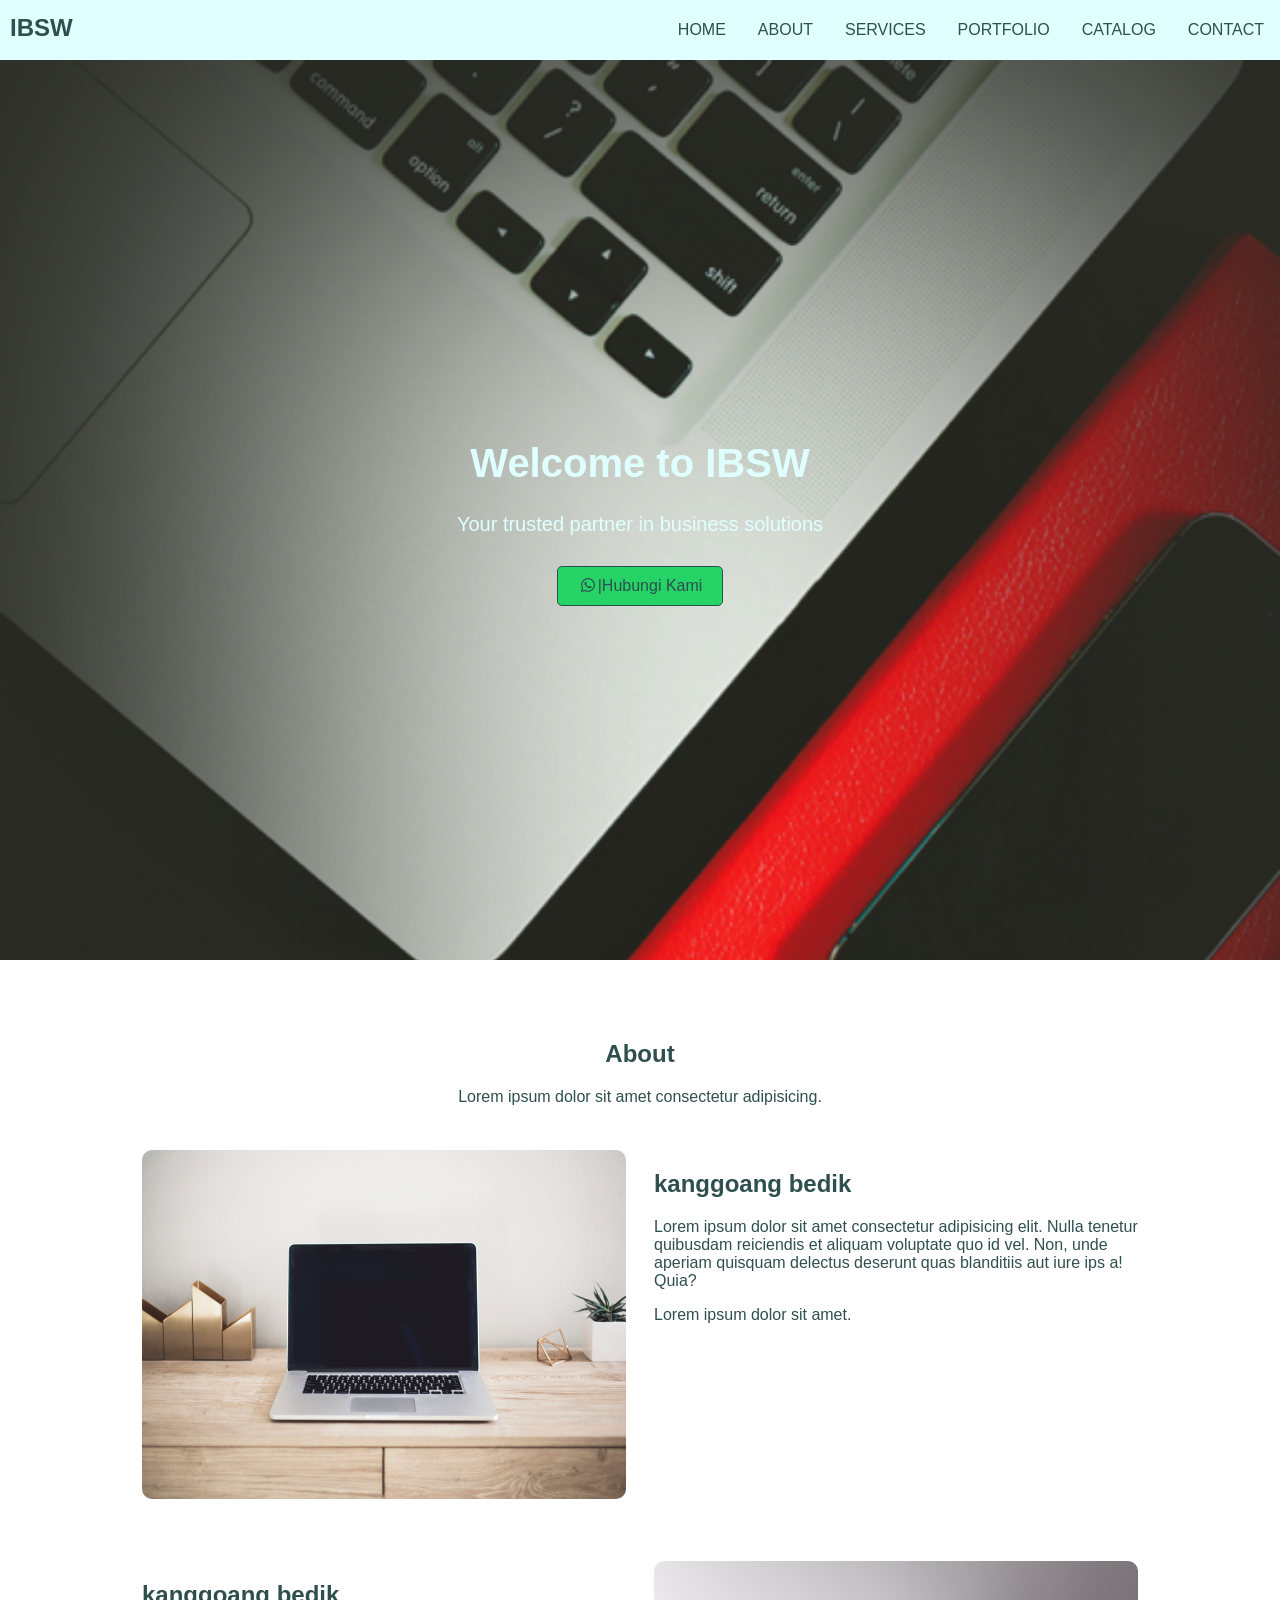
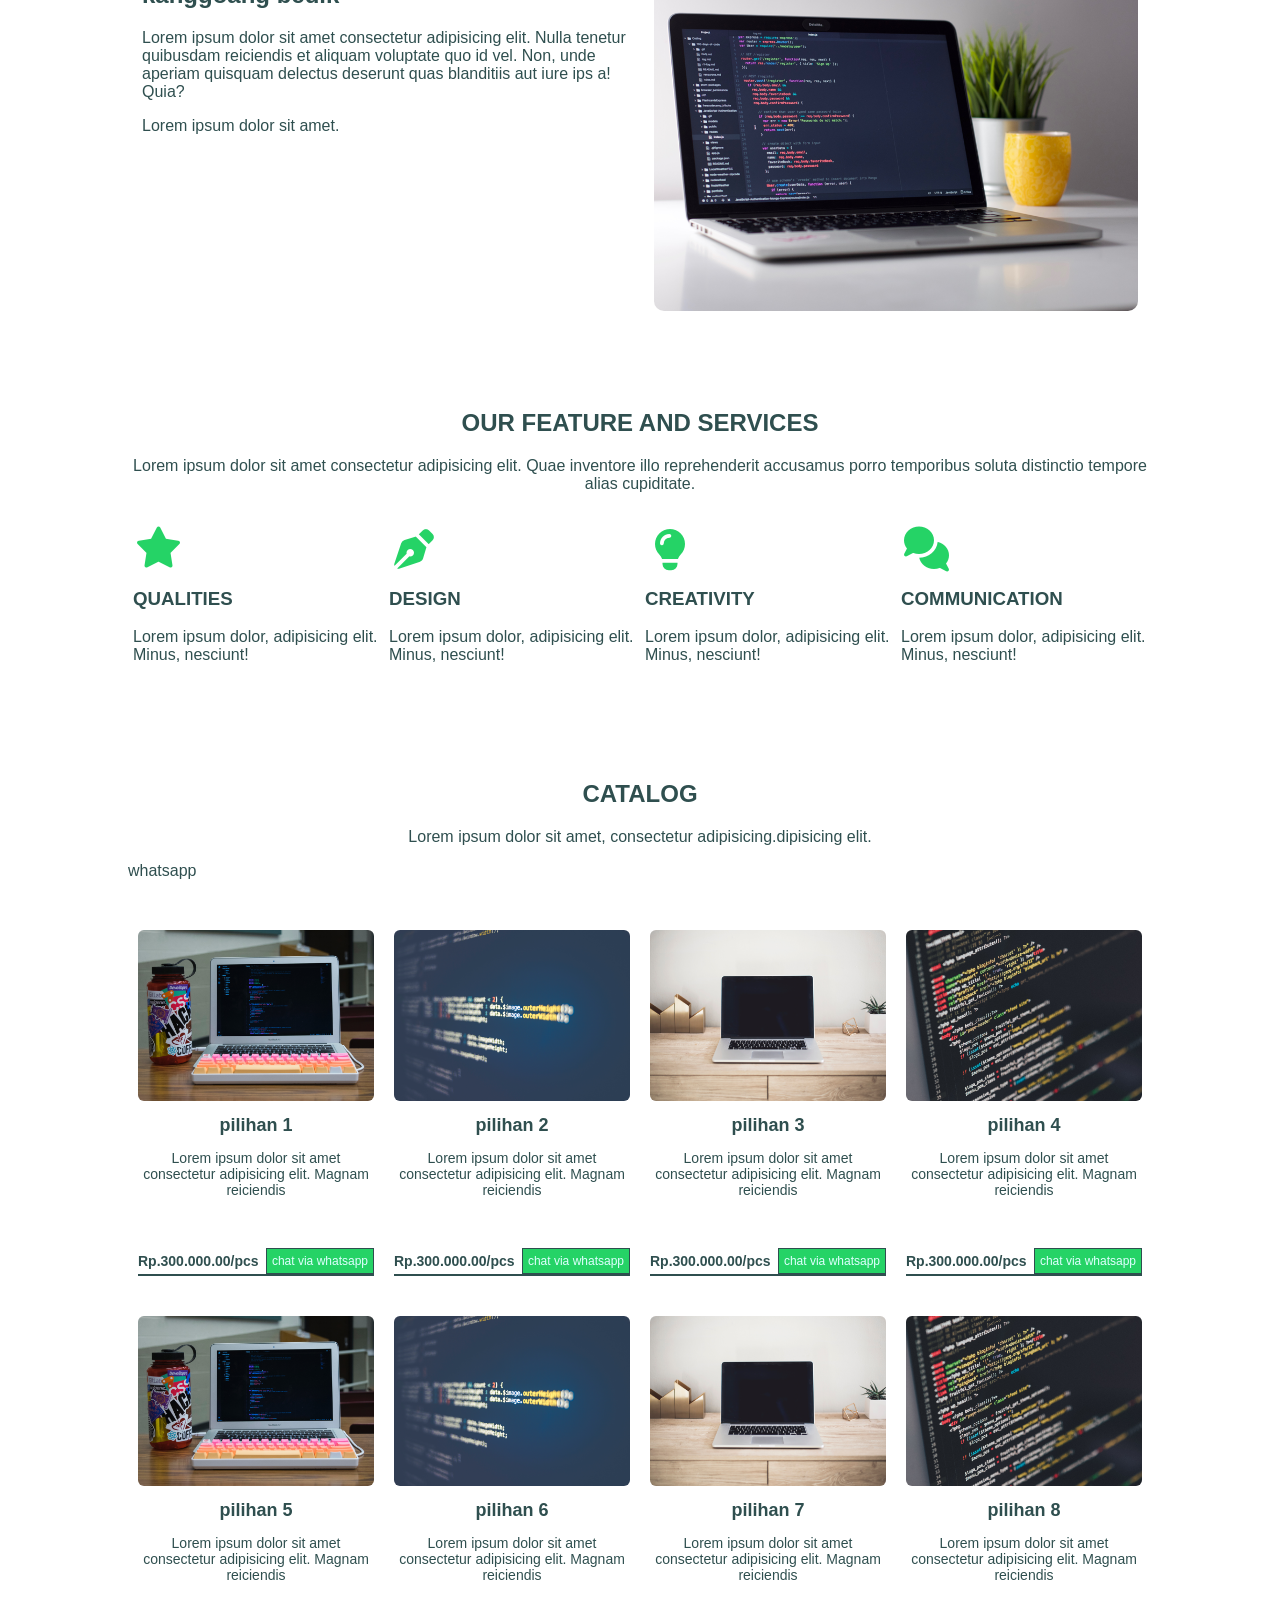
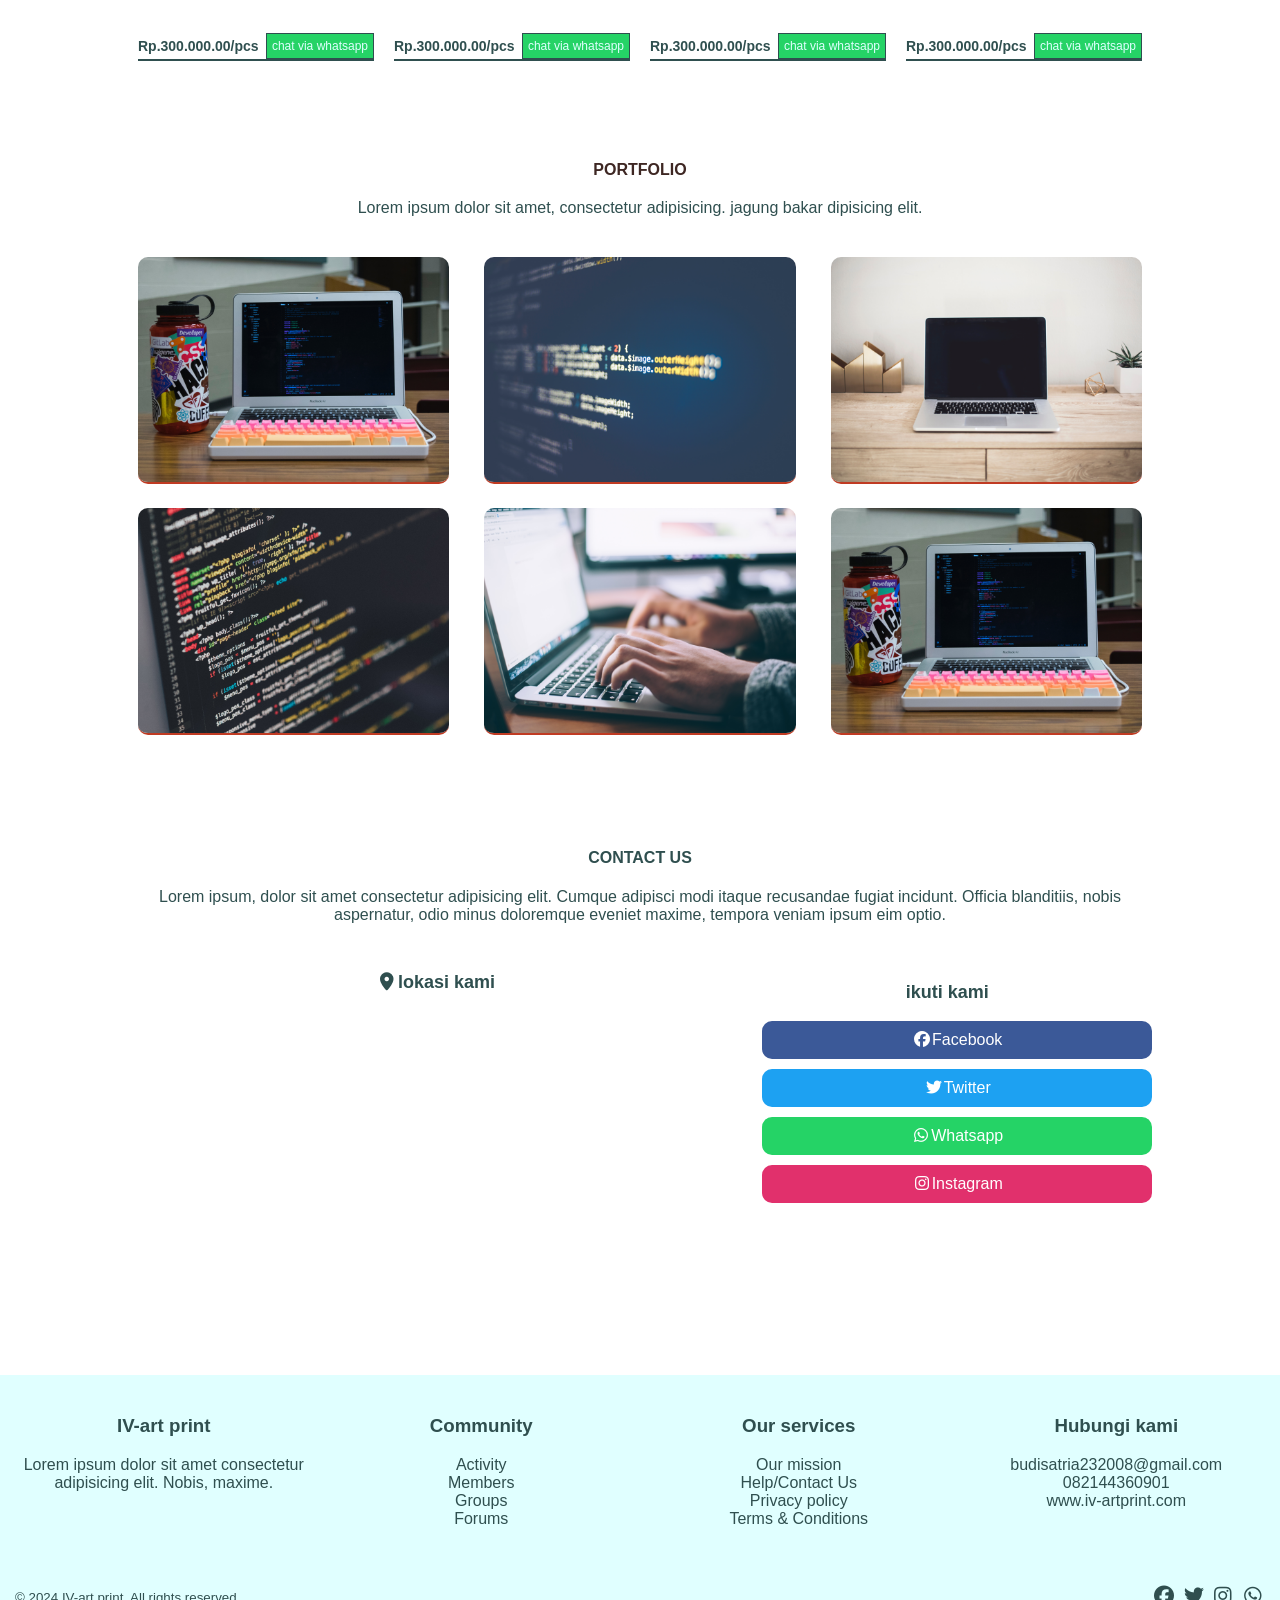
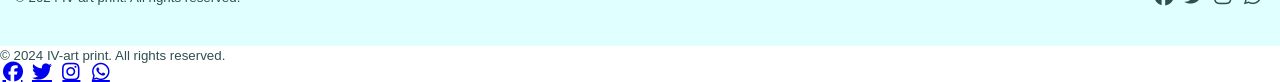
<file: Index.html.html>
<!DOCTYPE html>
<html lang="en">
<head>
    <meta charset="UTF-8">
    <meta name="viewport" content="width=device-width, initial-scale=1.0">
    <title>IBSW</title>
    <link rel="stylesheet" href="css/style.css">
    <link rel="stylesheet" href="font awesome/css/all.min.css">
</head>
<body>
    <!--navigasi-->
    <div id="nav-container">
        <div class="nav-flex">
            <label for="hamburger">&#9776;</label>
            <input type="checkbox" id="hamburger" />
            <div class="nav-brand">
                <h2>IBSW</h2>
            </div>
            <nav> 
                <ul>
                    <li><a href="#">Home</a></li>
                    <li><a href="#">About</a></li>
                    <li><a href="#">Services</a></li>
                    <li><a href="#">Portfolio</a></li>
                    <li><a href="#">Catalog</a></li>
                    <li><a href="#">Contact</a></li>
                </ul>
            </nav>
        </div>
    </div>
    <!-- image -->
     <div id="hero-container">
        <div class="text">
                <h1>Welcome to IBSW</h1>
                <p>Your trusted partner in business solutions</p>
                <a href="https://wa.me/6282144361091" class="button"> <i class="fab fa-whatsapp"></i>|Hubungi Kami</a>
        </div>
     </div>
     <main>
        <section id="about">
            <h1>About</h1>
            <p class="about-deskripsi">Lorem ipsum dolor sit amet consectetur adipisicing.</p>
            <div class="about-flex">
                <div class="about-image">
                    <img src="image/gambar1.png" alt="">
                </div>
                <div class="about-text">
                    <h2>kanggoang bedik</h2>
                    <p>Lorem ipsum dolor sit amet consectetur adipisicing elit. Nulla tenetur quibusdam reiciendis et aliquam voluptate quo id vel. Non, unde aperiam quisquam delectus deserunt quas blanditiis aut iure ips
                        a! Quia?</p>
                    <p>Lorem ipsum dolor sit amet.</p>
                </div>
            </div>
            <div class="about-flex">
                <div class="about-text">
                    <h2>kanggoang bedik</h2>
                    <p>Lorem ipsum dolor sit amet consectetur adipisicing elit. Nulla tenetur quibusdam reiciendis et aliquam voluptate quo id vel. Non, unde aperiam quisquam delectus deserunt quas blanditiis aut iure ips
                        a! Quia?</p>
                    <p>Lorem ipsum dolor sit amet.</p>
            </div>
                <div class="about-image">
                    <img src="image/gambar2.png" alt="">
                </div>
        </section>
        <!-- servis -->
         <section id="services">
            <h1>OUR FEATURE AND SERVICES</h1>
            <P class="services-deskripsi">
                Lorem ipsum dolor sit amet consectetur adipisicing elit. Quae inventore illo reprehenderit accusamus porro temporibus soluta distinctio tempore alias cupiditate.
            </P>
            <div class="services-flex">
                <div class="services-items">
                    <i class="fas fa-star fa-3x"></i>
                    <h3>QUALITIES</h3>
                    <P>Lorem ipsum dolor, adipisicing elit. Minus, nesciunt!</P>
                </div><div class="services-items">
                    <i class="fas fa-pen-nib fa-3x"></i>
                    <h3>DESIGN</h3>
                    <P>Lorem ipsum dolor, adipisicing elit. Minus, nesciunt!</P>
                </div>
                <div class="services-items">
                    <i class="fas fa-lightbulb fa-3x"></i>
                    <h3>CREATIVITY</h3>
                    <P>Lorem ipsum dolor, adipisicing elit. Minus, nesciunt!</P>
                </div>
                <div class="services-items">
                    <i class="fas fa-comments fa-3x"></i>
                    <h3>COMMUNICATION</h3>
                    <P>Lorem ipsum dolor, adipisicing elit. Minus, nesciunt!</P>
                </div>
            </div>
            </section>
        
            <section id="catalog"> 
                <h1>CATALOG</h1>
                <P class="catalog-deskripsi">Lorem ipsum dolor sit amet, consectetur adipisicing.dipisicing elit.</P>
             whatsapp<div class="catalog-flex">
                 <div class="catalog-items">
                     <img src="image/1.png" alt="q1">
                
                     <h3>pilihan 1</h3>
                     <p>Lorem ipsum dolor sit amet consectetur adipisicing elit. Magnam reiciendis</p>
                     <div class="price-chat-container">
                         <div class="price-harga">
                             <span>Rp.300.000.00/pcs</span>
                         </div>
                         <div class="chat-button">
                             <a href="https://wa.me/6282144361091?text=selamat datang ada yang bisa saya bantu." target="_blank">
                             <button>chat via whatsapp</button>
                             </a>
                         </div>
                     </div>
                </div>
                <div class="catalog-items">
                     <img src="image/2.png" alt="q1">
                
                     <h3>pilihan 2</h3>
                     <p>Lorem ipsum dolor sit amet consectetur adipisicing elit. Magnam reiciendis</p>
                     <div class="price-chat-container">
                         <div class="price-harga">
                             <span>Rp.300.000.00/pcs</span>
                         </div>
                         <div class="chat-button">
                             <a href="https://wa.me/6282144361091?text=selamat datang ada yang bisa saya bantu." target="_blank">
                             <button>chat via whatsapp</button>
                             </a>
                         </div>
                     </div>
                </div>
                <div class="catalog-items">
                     <img src="image/3.png" alt="q1">
                
                     <h3>pilihan 3</h3>
                     <p>Lorem ipsum dolor sit amet consectetur adipisicing elit. Magnam reiciendis</p>
                     <div class="price-chat-container">
                         <div class="price-harga">
                             <span>Rp.300.000.00/pcs</span>
                         </div>
                         <div class="chat-button">
                             <a href="https://wa.me/6282144361091?text=selamat datang ada yang bisa saya bantu." target="_blank">
                             <button>chat via whatsapp</button>
                             </a>
                         </div>
                     </div>
                </div><div class="catalog-items">
                     <img src="image/4.png" alt="q1">
                
                     <h3>pilihan 4</h3>
                     <p>Lorem ipsum dolor sit amet consectetur adipisicing elit. Magnam reiciendis </p>
                     <div class="price-chat-container">
                         <div class="price-harga">
                             <span>Rp.300.000.00/pcs</span>
                         </div>
                         <div class="chat-button">
                             <a href="https://wa.me/6282144361091?text=selamat datang ada yang bisa saya bantu." target="_blank">
                             <button>chat via whatsapp</button>
                             </a>
                         </div>
                     </div>
                </div>
                <div class="catalog-items">
                     <img src="image/1.png" alt="q1">
                
                     <h3>pilihan 5</h3>
                     <p>Lorem ipsum dolor sit amet consectetur adipisicing elit. Magnam reiciendis</p>
                     <div class="price-chat-container">
                         <div class="price-harga">
                             <span>Rp.300.000.00/pcs</span>
                         </div>
                         <div class="chat-button">
                             <a href="https://wa.me/6282144361091?text=selamat datang ada yang bisa saya bantu." target="_blank">
                             <button>chat via whatsapp</button>
                             </a>
                         </div>
                     </div>
                </div>
                <div class="catalog-items">
                     <img src="image/2.png" alt="q1">
                
                     <h3>pilihan 6</h3>
                     <p>Lorem ipsum dolor sit amet consectetur adipisicing elit. Magnam reiciendis</p>
                     <div class="price-chat-container">
                         <div class="price-harga">
                             <span>Rp.300.000.00/pcs</span>
                         </div>
                         <div class="chat-button">
                             <a href="https://wa.me/6282144361091?text=selamat datang ada yang bisa saya bantu." target="_blank">
                             <button>chat via whatsapp</button>
                             </a>
                         </div>
                     </div>
                </div>
                <div class="catalog-items">
                     <img src="image/3.png" alt="q1">
                
                     <h3>pilihan 7</h3>
                     <p>Lorem ipsum dolor sit amet consectetur adipisicing elit. Magnam reiciendis </p>
                     <div class="price-chat-container">
                         <div class="price-harga">
                             <span>Rp.300.000.00/pcs</span>
                         </div>
                         <div class="chat-button">
                             <a href="https://wa.me/6282144361091?text=selamat datang ada yang bisa saya bantu." target="_blank">
                             <button>chat via whatsapp</button>
                             </a>
                         </div>
                     </div>
                </div>
                <div class="catalog-items">
                     <img src="image/4.png" alt="q1">
                
                     <h3>pilihan 8</h3>
                     <p>Lorem ipsum dolor sit amet consectetur adipisicing elit. Magnam reiciendis</p>
                     <div class="price-chat-container">
                         <div class="price-harga">
                             <span>Rp.300.000.00/pcs</span>
                         </div>
                         <div class="chat-button">
                             <a href="https://wa.me/6282144361091?text=selamat datang ada yang bisa saya bantu." target="_blank">
                             <button>chat via whatsapp</button>
                             </a>
                         </div>
                     </div>
                </div>
            </div>
             <section> 
                <!-- portfolio -->
             <section id="portfolio">
                <h1>PORTFOLIO</h1>
                <P class="portfolio-deskripsi">Lorem ipsum dolor sit amet, consectetur adipisicing. jagung bakar dipisicing elit.</P>
                <div class="portfolio-flex">
                    <div class="portfolio-items">
                        <img src="image/1.png" alt="p1">
                    </div>
                    <div class="portfolio-items">
                        <img src="image/2.png" alt="p2">
                    </div>
                    <div class="portfolio-items">
                        <img src="image/3.png" alt="p3">
                    </div>
                    <div class="portfolio-items">
                        <img src="image/4.png" alt="p4">
                    </div>
                    <div class="portfolio-items">
                        <img src="image/5.png" alt="p5">
                    </div>
                    <div class="portfolio-items">
                        <img src="image/1.png" alt="p6">
                    </div>
                </div>
             </section>
             <section id="contact">
                <h1>CONTACT US</h1>
                <p class="contact-deskripsi">Lorem ipsum, dolor sit amet consectetur adipisicing elit. Cumque adipisci modi itaque recusandae fugiat incidunt. Officia blanditiis, nobis aspernatur, odio minus doloremque eveniet maxime, tempora veniam ipsum eim  optio.</p>
                 <div class="contact-flex">
                    <div class="map">
                    <h3><i class="fa-solid fa-location-dot"></i>lokasi kami</h3>
                    <iframe src="https://www.google.com/maps/embed?
                    pb=!1m18!1m12!1m3!1d3948.8326283864335!2d115.3850465!3d-8.
                    219581099999992!2m3!1f0!2f0!3f0!3m2!1i1024!2i768!4f13.
                    1!3m3!1m2!1s0x2dd1f1647c748c25%3A0xbca1ed7be4b5421a!2sSuastika%20Bal
                    aba!5e0!3m2!1sid!2sid!4v1765877852335!5m2!1sid!2sid" width="100%" 
                    height="300" style="border:0;" allowfullscreen="" loading="lazy" referrerpolicy="no-referrer-when-downgrade"></iframe>
                    </div>
                    <div class="social-media">
                    <h3>ikuti kami</h3>
                    <a href="#" target="_blank" class="social-icon facebook"
                    > <i class="fab fa-facebook"></i
                        >Facebook </a>
                    <a href="#" target="_blank" class="social-icon twitter"
                    > <i class="fab fa-twitter"></i
                        >Twitter </a>
                    <a href="#" target="_blank" class="social-icon whatsapp"
                    > <i class="fab fa-whatsapp"></i
                        >Whatsapp </a>
                    <a href="#" target="_blank" class="social-icon instagram"
                    > <i class="fab fa-instagram"></i
                        >Instagram </a>
                    </div>
                 </div>
                
            </section>
     </main>
     <!-- footer -->
     <footer>
        <div class="footer-container">
            <div class="footer-flex">
                <section>
                    <h3>IV-art print</h3>
                    <p>Lorem ipsum dolor sit amet consectetur adipisicing elit. Nobis, maxime.</p>
                </section>
                <section>
                    <h3>Community</h3>
                    <ul>
                        <li><a href="#">Activity</a></li>
                        <li><a href="#">Members</a></li>
                        <li><a href="#">Groups</a></li>
                        <li><a href="#">Forums</a></li>  
                    </ul>
                </section>
                <section>
                    <h3>Our services</h3>
                    <ul>
                        <li><a href="#">Our mission</a></li>
                        <li><a href="#">Help/Contact Us</a></li>
                        <li><a href="#">Privacy policy</a></li>
                        <li><a href="#">Terms & Conditions</a></li>
                    </ul>
                </section>
                <section>
                    <h3>Hubungi kami</h3>
                    <div>budisatria232008@gmail.com</div>
                    <div>082144360901</div>
                    <div>www.iv-artprint.com</div>
                </section>
            </div>
            <div class="footer-copy-rigth">
                <div>
                <small>&copy; 2024 IV-art print. All rights reserved.</small>
                </div>
                <div>
                <a href="#" class="fab fa-facebook fa-lg"></a>
                <a href="#" class="fab fa-twitter fa-lg"></a>
                <a href="#" class="fab fa-instagram fa-lg"></a>
                <a href="#" class="fab fa-whatsapp fa-lg"></a>
                </div>
                
                
            </div>
        </div>
     </footer>
     <footer>
        <div class="bawah">
            <div class="bawah-flex">
                <div>
                <small>&copy; 2024 IV-art print. All rights reserved.</small>
                </div>
                <div>
                <a href="#" class="fab fa-facebook fa-lg"></a>
                <a href="#" class="fab fa-twitter fa-lg"></a>
                <a href="#" class="fab fa-instagram fa-lg"></a>
                <a href="#" class="fab fa-whatsapp fa-lg"></a>
                </div>
            </div>
        </div>
     </footer>
</body>
</html>
</file>
<file: css/style.css>
:root {
    --peach:#ffdab9;
    --dark: #2f4f4f;
    --cyan:#e0ffff;
    --brown: #3e2723;
    --green:#25d366;
}
* {
    box-sizing: border-box;
}
html, body {
    margin: 0;
    padding: 0;
    font-family: Arial, sans-serif;
    color: var(--dark);
}
#nav-container {
    background-color: var(--cyan);
    position: sticky;
    top: 0;
}

    
.nav-flex {
    display: flex;
    flex-direction: row;
    justify-content: space-between;
    width: 100;
    height: 60px;
}
.nav-flex label, #hamburger {
    display: none;
}
nav ul {
    list-style-type:none;
    display: flex;
    margin: 0;
    padding: 0;
}
nav ul li a {
    display: block;
    color:var(--dark) ;
    padding: 0 16px;
    text-decoration: none;
    text-transform: uppercase;
    line-height:60px;

}
nav ul li a:hover {
    background-color: var(--peach);
    transition: all 0.3s ;
}
.nav-brand h2 {
    margin: 14px 0 0 10px;
    color: var(--dark);
}

#hero-container{ 
    background-image: url(../image/hero.png);
    height: 100vh;
    background-repeat: no-repeat;
    background-size: cover;
    display: flex;
    flex-direction: column;
    justify-content: center;
    align-items: center;
    background-attachment: fixed;
}
.text{
    text-align: center;
    color: var(--cyan);
    font-size: 20px;


}
a.button {
    text-decoration: none;
    color: var(--dark);
    display: inline-block;
    margin-top: 10px;
    background-color: var(--green);
    padding: 10px 20px;
    border-radius: 5px;
    font-size: 16px;
    border: 1px solid var(--dark);

}
a.button:hover {
    background-color: var(--peach);
    color: var(--brown);
    transition: all 0.3s;
    transform: translate(-2px, -4px);
    transition-timing-function: ease-in-out;
    
}

main{
    width: 80%;
    margin: auto;
}
#about h1 {
    color: var(--dark);
    text-align: center;
    margin-top: 80px;
}
#about .about-deskripsi {
    text-align: center;
    color: var(--dark);
}
.about-flex {
    display: flex;
    justify-content: space-between;
    margin: 30px auto;
    width: 100%;
}
.about-image,.about-text {
    width: 50%;
    margin: 14px;
}
.about-image img {
    width: 100%;
    border-radius: 10px;
    object-fit: cover;
}
#services h1 {
    color: var(--dark);
    text-align: center;
    margin-top: 80px;
}
#services .services-deskripsi {
    text-align: center;
    color: var(--dark);
}
.services-flex {
    width: 100%;
    display: flex;
    flex-wrap:wrap;
}
.services-items {
    padding: 20px 5px ;
    width: 25%;
}
.services-items .fas {
    font-size: 40px;
    color: var(--green);
}
#catalog h1 {
    color: var(--dark);
    text-align: center;
    margin-top: 80px;
}
.catalog-deskripsi {
    text-align: center;
    color: var(--dark);
}
.catalog-flex {
    width: 100%;
    display: flex;
    flex-wrap:wrap;
    margin: 30px auto;
}
.catalog-items {
    width: 25%;
    text-align: center;
    padding: 20px 10px;
}
.catalog-items img {
    width: 100%;
    border-radius: 6px;
    object-fit: cover;
}
.catalog-items h3 {
    font-size: 18px;
    margin: 10px 0 5px 0;
    color: var(--dark);
}
.catalog-items p {
    font-size: 14px;
    color: var(--dark); 
}
.price-chat-container {
    border-bottom: 2px solid var(--dark);
    display: flex;
    width: 100%;
    align-items: center;
    justify-content: space-between;
    margin-top: 50px;
    font-size: 14px;
}
.price-harga span  {
    font-weight: bold;
    color: var(--dark);
    font-size: 14px;
}
.chat-button button {
    border: none;
    color: var(--cyan);
    background-color: var(--green);
    padding: 5px;
    font-size: 12px;
    cursor: pointer;
    border: 1px solid var(--dark);
}
.chat-button button:hover {
    background-color: var(--dark);
    color: var(--cyan);
    transition: all 0.3s;
    transform: translate(2px, -4px);
    transition-timing-function: ease-in-out;
}
#portfolio h1 {
    color: var(--brown);
    text-align: center;
    margin-top: 80px;
    margin-bottom: 20px;
}
#portfolio .portfolio-deskripsi {
    text-align: center;
    color: var(--dark);
}
.portfolio-flex {
    justify-content: space-between;
    margin: 30px auto;
    width: 100%;
    flex-wrap: wrap;
    display: flex;
    padding: 10px;
}
.portfolio-items img {
    width: 100%;
    height: auto;
    border-radius: 10px;
    border-bottom: 2px solid #c03b23;
}
.portfolio-items {
    width: 31%;
    margin-bottom: 20px;
    object-fit: contain;
}
#contact h1{
   text-align: center;
   color: var(--dark);
   margin-top: 80px;
}
#contact .contact-deskripsi{
    text-align: center;
    color: var(--dark);

}
.contact-flex{
    display: flex;
    justify-content: space-between;
    margin: 30px auto;
    width: 100%;
}
.map {
    width: 60%;
}
.map h3 {
    text-align: center;
    font-size: 18px;
    color: var(--dark);
}
.map iframe {
    border-radius: 10px
}
.social-media {
    width: 40%;
    padding: 10px;
}
.social-media h3 {
    color: var(--dark);
    text-align: center;
    font-size: 18px;
}
.social-icon {
    display: block;
    width: 100%;
    text-align: center;
    text-decoration: none;
    color: var(--dark);
    font-size: 16px;
    margin: 10px;
    background-color: var(--cyan);
    padding: 10px;
    border-radius: 10px
}
.facebook {
    background-color: #3b5998;
    color: white;
}
.twitter {
    background-color: #1da1f2;
    color: white;
}
.whatsapp {
    background-color: #25d366;
    color: white;
}
.instagram {
    background-color: #e1306C;
    color: white;
}
.social-icon :hover {
    opacity: 0.8;
    transition: all 0.3s;
    transform: translate(-2px, -4px);
    transition-timing-function:ease-out;
}
/*footer*/
.footer-container {
    margin-top: 60px;
    color: var(--cyan);
    background-color: var(--cyan);
    padding: 30px 5px;
}
.footer-container a {
    color: var(--dark);
    text-decoration: none;
}
.footer-container a:hover {
    text-decoration: underline;
}
.footer-flex  {
    display: flex;
    color: var(--dark);
    width: 100%;
    flex-flow: row wrap;
    justify-content: space-between;
    
}
.footer-flex section ul{
    list-style-type: none;
    margin : 0;
    padding: 0;
}
.footer-flex section {
    width: 25%;
    text-align: center;
}
footer h3 {
    margin-top: 10px;
}
.footer-copy-rigth {
    width: 100%;
    color: var(--dark);
    display: flex;
    margin-top: 50px;
    flex-flow: row wrap;
    justify-content: space-between;
    padding: 10px;
    
}
.footer-copy-rigth a:hover {
    text-decoration: underline;
}







 



/* versi tablet */
  @media screen and (max-width: 835px) 
  /* menampilkan ikon hamburger */
{
    #nav-container .nav-flex label {
        display:  inline-block ;
        font-size: 32px;
        padding: 8px;
        font-style: normal;
        color: var(--dark);
    }
    #nav-container .nav-flex {
        width: 100%;
    }
    nav ul{
        flex-direction: column; 
        width: 100%;
        position: absolute;
        top: 60px;
        left: 0;
    }
    nav ul li a {
        display: block;
        color: var(--dark);
        background-color:var(--cyan) ;
        padding: 0 30px;
        height: auto;

    }
    /* pindahkan posisi brand ke kanan */
    .nav-brand h2 {
        position: absolute;
        right: 20px;
    }
    /* sembunyikan menu navigasi*/
    #nav-container nav  {
        display: none;
    }
    #nav-container .nav-flex input:checked ~ nav {
        display: flex;
    }
    /* about */
    .about-flex {
        flex-direction: column;
    }
    .about-image,.about-text {
        width: auto;
        margin: 10px 0;
    }
    /* services our fitur */
    .services-items {
        width:50%;
    }
    /* catalog */
    .catalog-items {
        width: 50%;
    
    }
    .portfolio-items{
        width: 45%;
    }
    .portfolio-items img {
        width: 100%;
    }
    /* contact */
    .contact-flex {
        flex-direction: column;
    }
    .map, .social-media {
        margin: 10px 0;
        width: 100%;
    }
    /*footer*/
    .footer-flex section {
        width: 50%;
    }
}
/* versi mobile */
  @media screen and (max-width: 481px) {
    .services-items {
        width: 100%;
    }
    .services-flex {
        padding: 0 20px;
        width: 100%;
    }
    .catalog-items {
        width: 100%;
    }
    .portfolio-items {
        width: 100%;
    }
    .contact-flex {
        flex-direction: column;
    }
    .footer-flex section {
        width: 100%;
    }

    
  }
</file>
